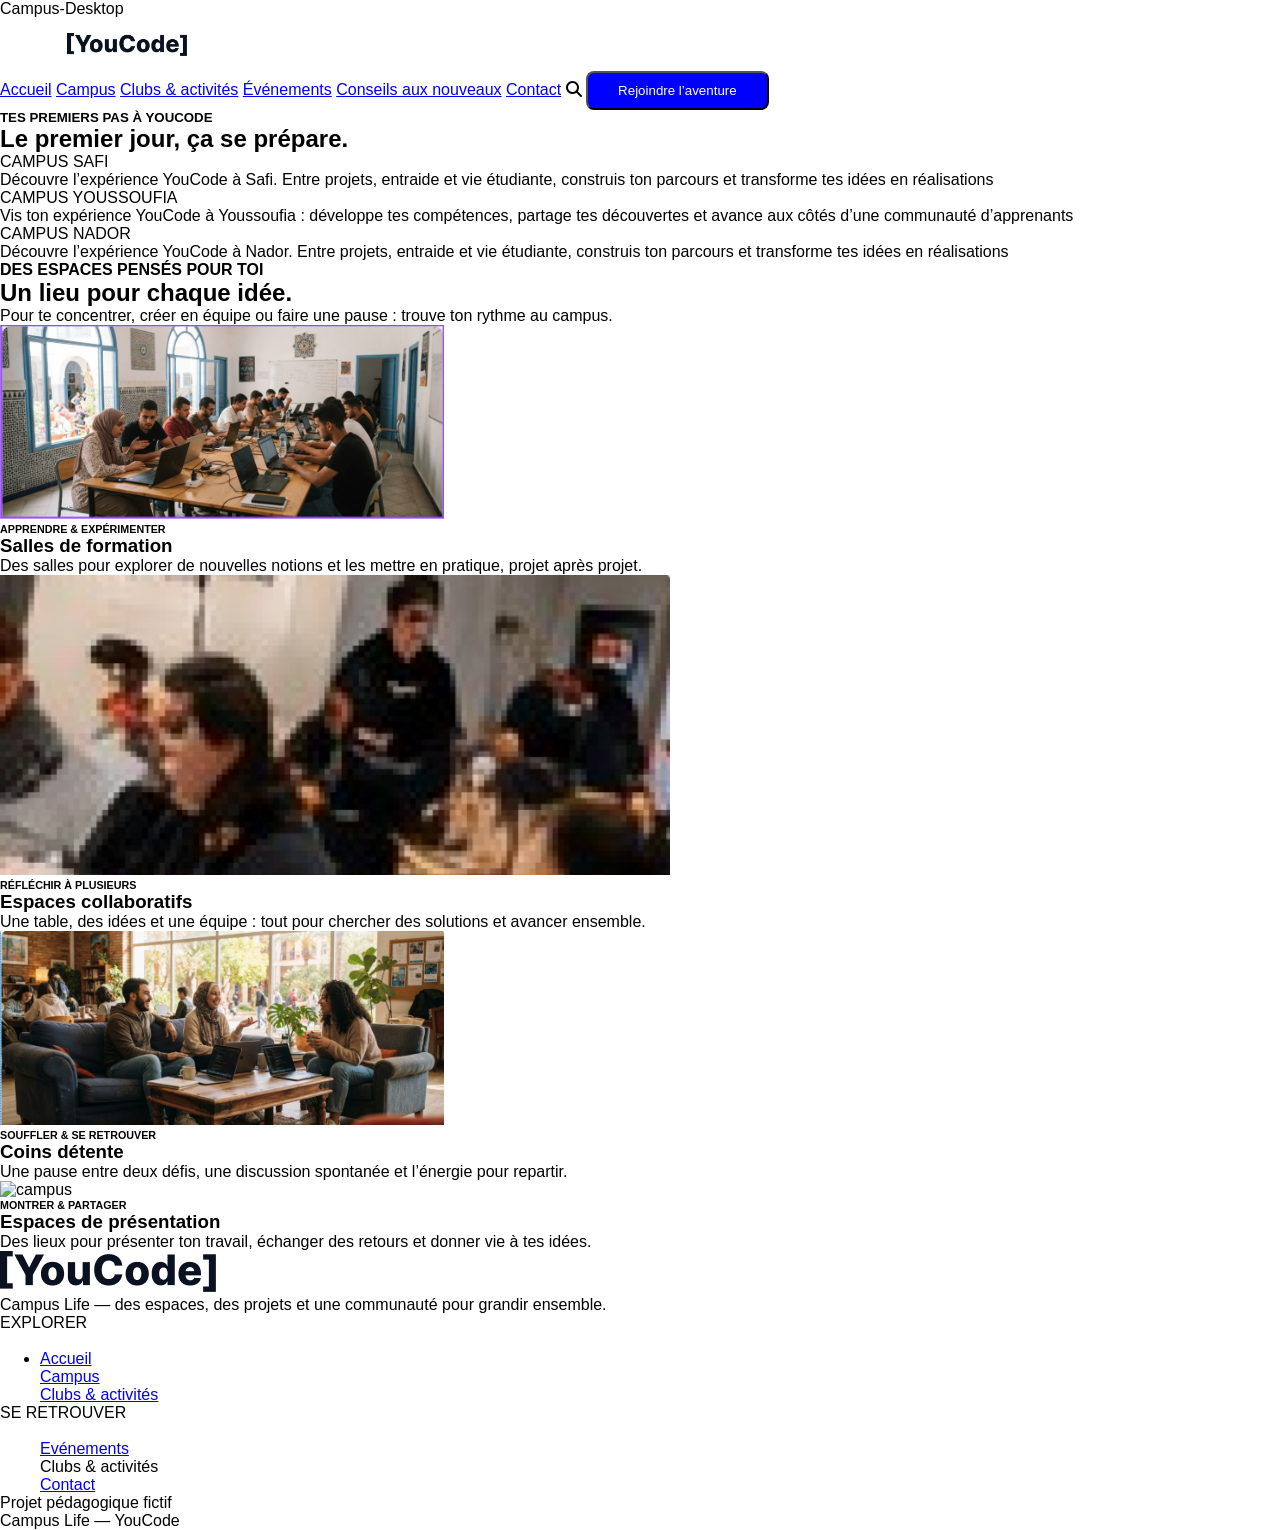
<file: campus.html>
<!DOCTYPE html>
<html>
    <head>
        <titre >
            Campus-Desktop
        </titre>
        <meta charset="UTF-8">
        <link rel="stylesheet" href="https://cdnjs.cloudflare.com/ajax/libs/font-awesome/6.7.2/css/all.min.css">
        <link rel="stylesheet" href="style.css">
    
    </head>
    <body>
        <header>
            <img src="45.jpg" alt = "logo de ces pages"></header>
            <nv>
                <a href ="accueil.html">Accueil</a> 
                <a href ="accueil.html">Campus</a>
                <a href ="accueil.html">Clubs & activités</a>
                <a href ="accueil.html">Événements</a>
                <a href ="accueil.html">Conseils aux nouveaux</a>
                <a href ="accueil.html">Contact</a>
                <i class="fa-solid fa-magnifying-glass"></i>
                <button>
                    Rejoindre l’aventure
                </button>
        </header>
<h5>
    TES PREMIERS PAS À YOUCODE
</h5>
<h2>
    Le premier jour, ça se prépare.
</h2>
<div>
   <div>
    <p>
        CAMPUS SAFI
    </p>
    <p>
       Découvre l’expérience YouCode à Safi. Entre projets, entraide et vie étudiante, construis ton parcours et transforme tes idées en réalisations 
    </p>
    </div>

    <di>
        <p>
            CAMPUS YOUSSOUFIA
        </p>
        <p>
            Vis ton expérience YouCode à Youssoufia : développe tes compétences, partage tes découvertes et avance aux côtés d’une communauté d’apprenants
        </p>
    </di>
    <di>
        <p>
            CAMPUS NADOR
        </p>
        <p>
            Découvre l’expérience YouCode à Nador. Entre projets, entraide et vie étudiante, construis ton parcours et transforme tes idées en réalisations
        </p>
    </di>
</div>
<h4>
    DES ESPACES PENSÉS POUR TOI
</h4>
<h2>
    Un lieu pour chaque idée.
</h2>
<p>
    Pour te concentrer, créer en équipe ou faire une pause : trouve ton rythme au campus.
</p>
</nv>
<div>
    <article>
        <img src="campus.jpg" alt="Campus Life" width="444" height="194">
        <h6>
            APPRENDRE & EXPÉRIMENTER
        </h6>
        <h3>
           Salles de formation
        </h3>
    <p>
        Des salles pour explorer de nouvelles notions et les mettre en pratique, projet après projet.
    </p>
    </article>
    <article>
        <img src="campus1.jpg" alt="campus" width="670" height="300">
        <h6>
            RÉFLÉCHIR À PLUSIEURS
        </h6>
        <h3>
            Espaces collaboratifs
        </h3>
        <p>
            Une table, des idées et une équipe : tout pour chercher des solutions et avancer ensemble.
        </p>
    </article>
    <article>
        <img src="campus2.jpg"alt="campus" width="444" height="194">
        <h6>
            SOUFFLER & SE RETROUVER
        </h6>
        <h3>
            Coins détente
        </h3>
        <p>
          Une pause entre deux défis, une discussion spontanée et l’énergie pour repartir.
        </p>
    </article>
    <article>
        <img scr ="campus4.jpg" alt="campus" wisth="444" height="1943">
        <h6>
          MONTRER & PARTAGER
        </h6>
        <h3>
          Espaces de présentation
        </h3>
        <p>
          Des lieux pour présenter ton travail, échanger des retours et donner vie à tes idées.
        </p>
    </article>
</div>
<div>
    <di>
        <img src="45.jpg" alt="dans ce page il y a le logo de youcode">
    </di>
    <div>
        <p> Campus Life — des espaces, des projets et une communauté pour grandir ensemble.
        </p>
    </div>
    <div>
        <p>EXPLORER</p><br>
        <ul>
            <li>
                <a href ="index.html " >Accueil</a><br>
                <a href ="index.html " >Campus</a><br>
                <a href ="index.html " >Clubs & activités</a><br>
            </li>
        </ul>
    </div>
    <div>
        <p>SE RETROUVER</p><br>
        <ul>
            <il>
                 <a href="index.html">Evénements</a><br
                 <a  href="index.html">Clubs & activités</a><br>
                 <a href="index.html">Contact</a><br>
            </il>
        </ul>
    </div>
    <di>
        <p>Projet pédagogique fictif</p>
    </di>
    <di>
        <p>Campus Life — YouCode</p>
    </di>
                        
</div>
       
    </body>
</file>
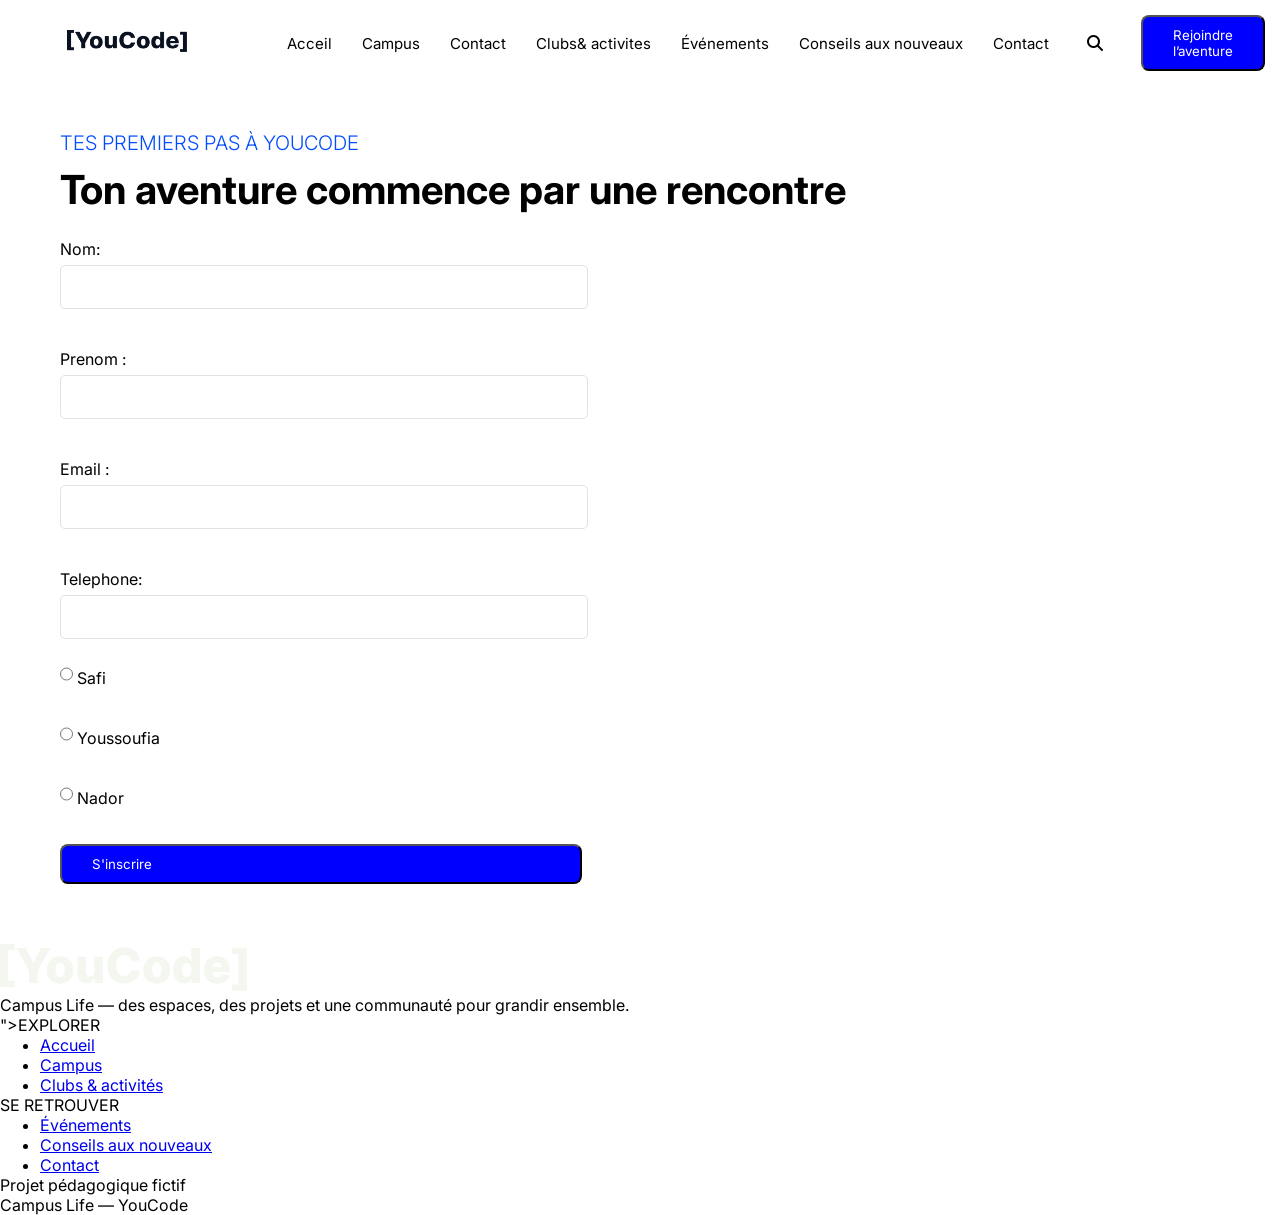
<file: inscreption.html>
<!DOCTYPE html>
<html>

<head>
    <title>
        youcode
    </title>
    <meta charset="UTF-8">
    <link rel="stylesheet" href="https://cdnjs.cloudflare.com/ajax/libs/font-awesome/6.7.2/css/all.min.css">
    <link rel="stylesheet" href="style.css">
    <link rel="preconnect" href="https://fonts.googleapis.com">
    <link rel="preconnect" href="https://fonts.gstatic.com" crossorigin>
    <link href="https://fonts.googleapis.com/css2?family=Inter:ital,opsz,wght@0,14..32,100..900;1,14..32,100..900&display=swap" rel="stylesheet">
</head>
<body>
    <header>
        <div >
        <img src="45.jpg" alt="logo de ce site">
        </div>
        <nav>
            <a href="accueil.html">Acceil</a>
            <a href="campus.html">Campus</a>
            <a href="#">Contact</a>
            <a href="#">Clubs& activites</a>
            <a href="#">Événements</a> 
            <a href="#">Conseils aux nouveaux</a>
            <a href="#">Contact</a>
        </nav>
        <div>
           <i class="fa-solid fa-magnifying-glass"></i>
       </div>
        <button>
               Rejoindre <br> l’aventure
      </button>
    </header>
    <main class="main">
<section class ="hero" >
<h5>TES PREMIERS PAS À YOUCODE</h5>
<h1>Ton aventure commence par une rencontre</h1>
</section>
<form > 
<div class="in">
        <div class="inn">
        <label for ="fname">Nom:</label> <br>
        <input type = "text" id="fname" Nom = "fname"><br>
        <label for = "Lname"> Prenom :</label> <br>
        <input type = "text" id="Lname"Prenom = "Lname"> <br>
        <label for = "fname"> Email  :</label> <br>
        <input type = "email" id = "fname" EmaiL = "fname" > <br>
        <label for ="Phone"> Telephone: </label>
        <br>
        <input class="phone" type ="Number" id="Phone" Telephone ="phone"><br> <br>
    </div> 

<div>
    <div class="radio">
        <div>
            <input type="radio" id ="safi" name="campus" value="Safi">
            <label for ="safi">Safi</label><br>
        </div>
        <div> 
            <input type ="radio" id ="youssoufia" name="campus" value="Youssoufia">
            <label for ="youssoufia" >Youssoufia</label><br>
        </div>
        <div>
            <input type ="radio" id ="nador" name="campus" value="Nador">
            <label for ="nador">Nador</label><br> <br>
        </div>
    </div>
   
        <button  class="botton">
            S'inscrire
        </button>
    
 </div>
</div>
</form>
</main>
<footer>

    <div >
        <div >
            <img src="code.jpg" alt="youcode logo ">
        </div>
        <div>
            <p>
                Campus Life — des espaces, des projets et une communauté pour grandir ensemble.
            </p>
        </div>
    </div>
    <div >
        <div>

            <p>">EXPLORER</p> 
            <ul >
                
                <li>
                    <a href="index.html">Accueil</a>
                </li>
                <li>
                    <a href="#">Campus</a>
                </li>
                 <li>
                   <a href="#">Clubs & activités</a>
                 </li>
            </ul>       
        </div>
        <p>SE RETROUVER</p>
        <div>
            <ul>      
               <li>
                  <a href="index.html">Événements</a>
                </li>   
                <li>
                  <a href="#">Conseils aux nouveaux</a>
                </li>    
                <li>
                  <a href="#">Contact</a>
                </li>   
            </ul>
        </div>
    </div>
<div>
 <div>
     <p>
         Projet pédagogique fictif
     </p>
 </div>
 <div>
     <p>
         Campus Life — YouCode
     </p>
 </div>
</div>       
</footer>
</body>
</html>
</file>
<file: style.css>
*{
  font-family:"Inter", sans-serif;
    margin: 0 ;
}


  header {
    display: flex ;
    align-items: center;
    justify-content: space-between;
    margin: 15px;
    
  }
  header img {
    width: 120px;
    padding-right: 52px;
    padding-left: 52px;
  }
  nav{
    display: flex; 
    gap : 30px;
    margin-left: 10px;
   
  }
  nav a{
    text-decoration: none;
    color :black;
    font-size: 15px;
  
  }
  button{
    background-color: blue;
    padding : 10px 30px ;
    border-radius: 8px;
    color: white  ;
  }

  .hero {
  
  }
  .hero h5{
    font-size:20px ;
    color :#034BFF;
    margin-top: 10px ;
  font-weight: 300;
    
  }
 .hero h1{
    font-size: 40px ;
    color :black;
    font-weight: bold;
   
    margin-top: 10px;

}

input  [type-text] 
{
    width :100% ;
padding :20px;
margin : 8px 0;
display: flex;
border-radius: 4px;
margin-left: 25px;
/* box-sizing: border-box; */
ma
}

head {
    align-items: center;
    margin-left: 10px ;
    margin-right: 40px;
}

form{
  margin-top: 25px;
  
}
.inn input{
    width: 45%;
    height: 40px;
    margin-bottom: 40px;
    margin-top: 6px;
    border-radius: 5px;
    border:1px solid #E2E1E5 ;
}
.main{
    margin: 60px ;
}
.radio{
  margin-top: 10PXpx ;
 
  ;

}
.radio input{
  width: 300;
  height: 20px;
  margin-bottom: 40px;



}


.botton {
  text-align: left;
  width: 45%;
}
.radio div{
  height: 60px;
}
.phone {
  margin-bottom: 5px !important;
}
</file>
